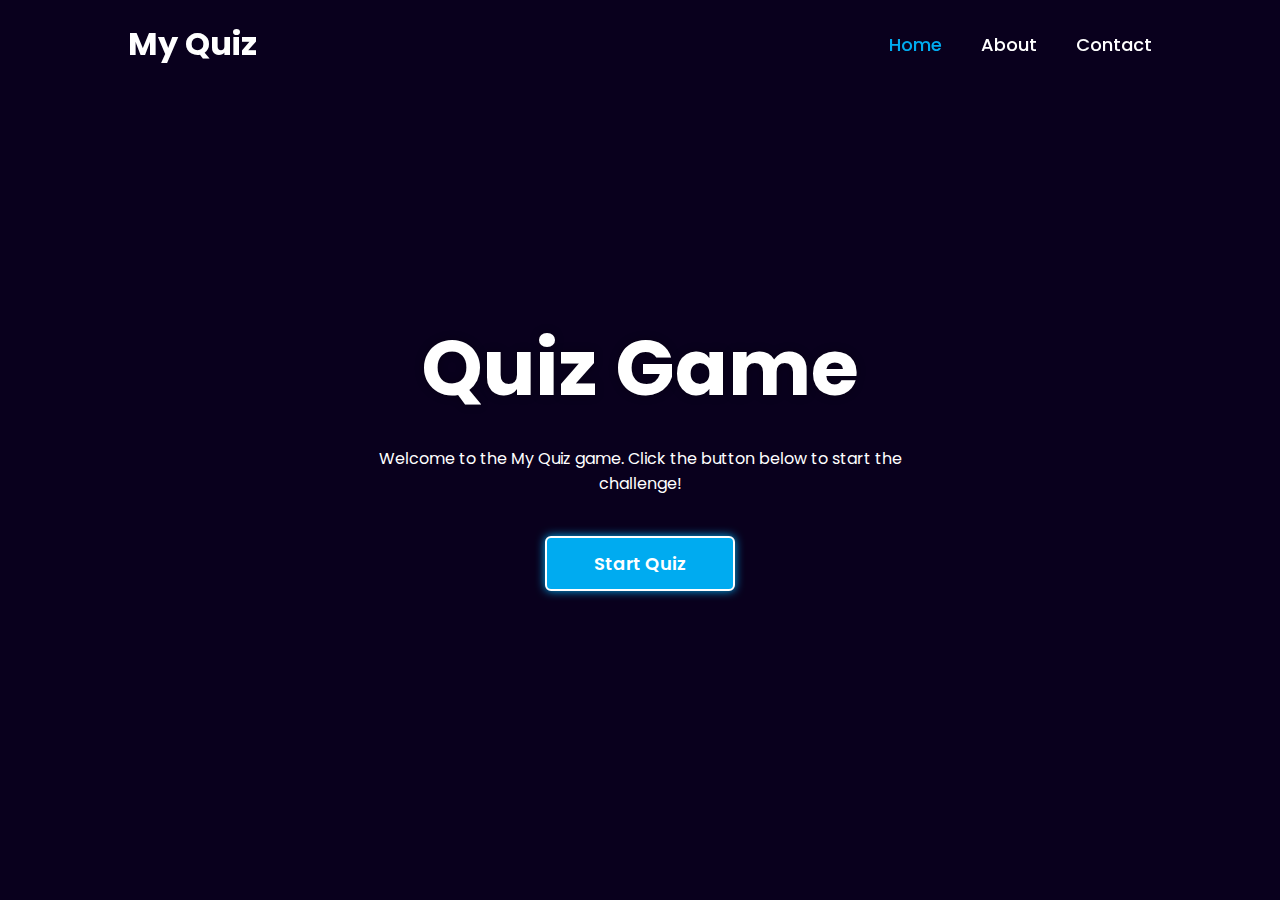
<file: index.html>
<!DOCTYPE html>
<html lang="en">
<head>
    <meta charset="UTF-8">
    <meta name="viewport" content="width=device-width, initial-scale=1.0">
    <title>Quiz Game Website</title>
    <link rel="stylesheet" href="style.css">
</head>
<body>

    <main class="main">
        <header class="header">
            <a href="#" class="logo">My Quiz</a>
            <nav class="navbar">
                <a href="index.html" class="active">Home</a>
                <a href="about.html">About</a>
                <a href="contact.html">Contact</a>
            </nav>
        </header>

        <section class="home">
            <div class="home-content">
                <h1>Quiz Game</h1>
                <p>Welcome to the My Quiz game. Click the button below to start the challenge!</p>
                <button class="start-btn">Start Quiz</button>
            </div>
        </section>
    </main>

    <div class="popup-info">
        <h2>Quiz Guide</h2>
       
        <span class="info">1. You must select an answer for each question.</span>
        <span class="info">2. You cannot go back to a previous question.</span>
        <span class="info">3. Your score is calculated at the very end.</span>
        <span class="info">4. Concentrate and good luck!</span>
        <div class="btn-group">
            <button class="info-btn exit-btn">Exit Quiz</button>
            <a href="#" class="info-btn continue-btn">Continue</a>
        </div>
    </div>

    <div class="quiz-section">
        <div class="quiz-box">
            <h1>My Quiz</h1>
            <div class="quiz-header">
                <span>Welcome to the Quiz Game</span>
                <span class="header-score">Score: 0 / 5</span>
            </div>
            <h2 class="question-text">What does HTML stand for?</h2>
            <div class="option-list">
                </div>
            <div class="quiz-footer">
                <span class="question-total">1 of 5 Questions</span>
                <button class="next-btn">Next</button>
            </div>
        </div>

        <div class="result-box">
            <h2>Quiz Result!</h2>
            <div class="percentage-container">
                <div class="circular-progress">
                    <span class="progress-value">0%</span>
                </div>
                <span class="score-text">Your Score 0 out of 5</span>
            </div>
            <div class="buttons">
                <button class="tryAgain-btn">Try Again</button>
                <button class="goHome-btn">Go To Home</button>
            </div>
        </div>
    </div>

    <script src="questions.js"></script>
    <script src="script.js"></script>
</body>
</html>
</file>
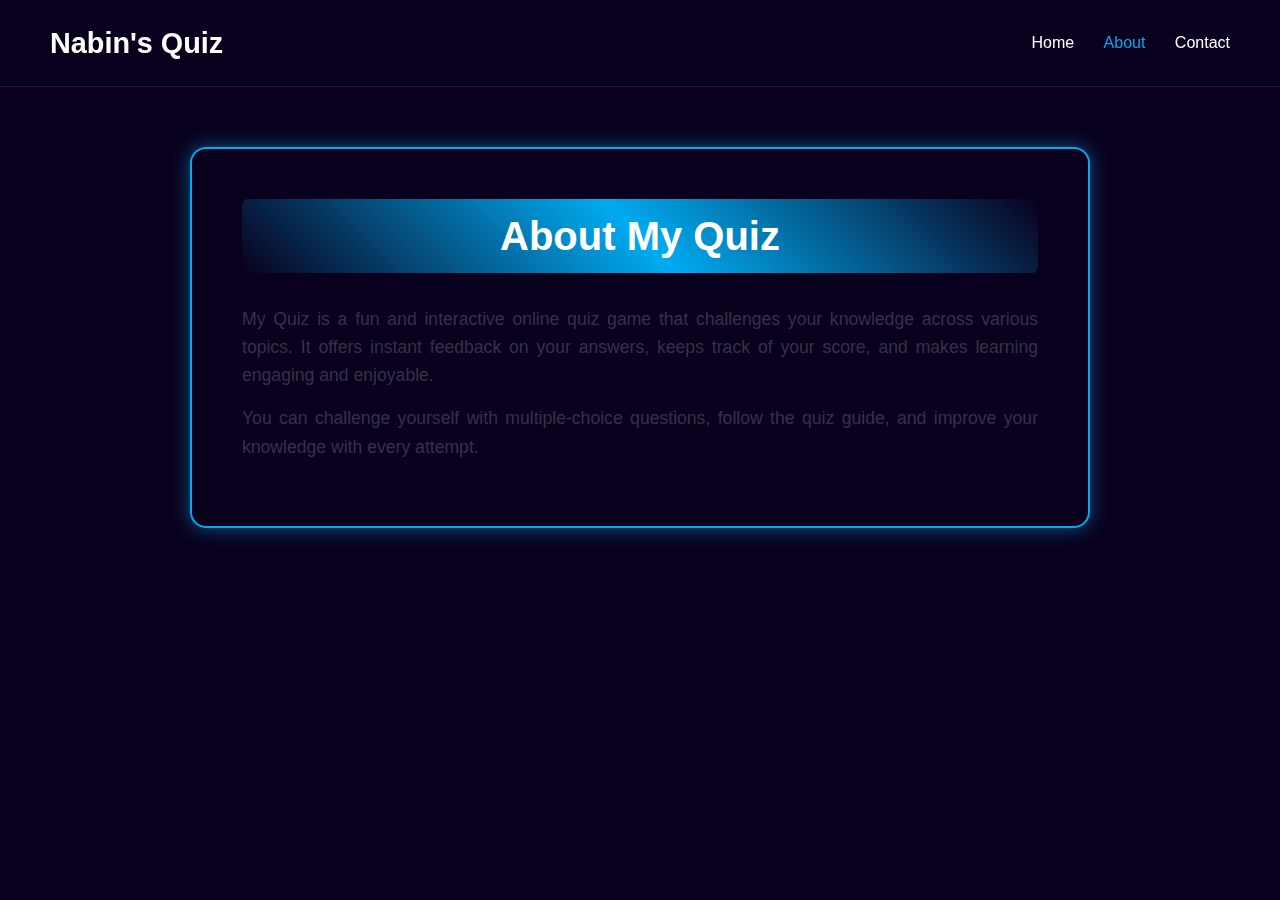
<file: about.html>
<!DOCTYPE html>
<html lang="en">
<head>
    <meta charset="UTF-8">
    <meta name="viewport" content="width=device-width, initial-scale=1.0">
    <title>About - My Quiz</title>
<style>
:root {
    --primary-color: #00abf0;
    --secondary-color: #09001d;
    --text-color: #fff;
    --neutral-light: rgba(255, 255, 255, 0.2);
    --neutral-dark: rgba(255, 255, 255, 0.1);
}

* {
    margin: 0;
    padding: 0;
    box-sizing: border-box;
    font-family: 'Poppins', sans-serif;
}

body {
    background-color: var(--secondary-color);
    color: var(--text-color);
    line-height: 1.6;
}

.header {
    display: flex;
    justify-content: space-between;
    align-items: center;
    padding: 20px 50px;
    background-color: rgba(9, 0, 29, 0.8); 
    backdrop-filter: blur(10px); 
    position: sticky;
    top: 0;
    z-index: 1000;
    border-bottom: 1px solid var(--neutral-dark);
}

.logo {
    font-size: 1.8rem;
    font-weight: bold;
    color: var(--text-color);
    text-decoration: none;
}

.navbar a {
    color: var(--text-color);
    text-decoration: none;
    margin-left: 25px;
    font-size: 1rem;
    font-weight: 500;
    transition: color 0.3s;
}

.navbar a:hover,
.navbar a.active {
    color: var(--primary-color); 
}

.main {
    padding: 60px 20px;
    display: flex;
    justify-content: center;
    align-items: center;
}

.about-section {
    width: 100%;
    max-width: 900px;
    margin: 0 auto;
    background-color: transparent; 
    padding: 50px;
    border-radius: 1rem; 
    border: 2px solid var(--primary-color);
    box-shadow: 0 0 20px rgba(0, 171, 240, 0.5);
}

.about-section h1 {
    text-align: center;
    font-size: 2.5rem;
    margin-bottom: 2rem;
    color: var(--text-color); 
    background: linear-gradient(45deg, transparent, var(--primary-color), transparent);
    border-radius: 6px;
    padding: 5px 0;
}

.about-section p {
    font-size: 1.1rem;
    margin-bottom: 15px;
    text-align: justify;
    color: var(--neutral-light); }

@media (max-width: 768px) {
    .header {
        flex-direction: column;
        align-items: center; 
        padding: 15px 20px;
    }

    .logo {
        margin-bottom: 15px;
    }

    .navbar {
        display: flex;
        justify-content: center;
        width: 100%;
    }
    
    .navbar a {
        margin: 0 15px; 
    }

    .about-section {
        padding: 30px 20px;
    }

    .about-section h1 {
        font-size: 2rem;
    }
    .about-section p {
        font-size: 1rem;
    }
}    </style>

</head>
<body>
    <header class="header">
        <a href="index.html" class="logo">Nabin's Quiz</a>
        <nav class="navbar">
            <a href="index.html">Home</a>
            <a href="about.html" class="active">About</a>
            <a href="contact.html">Contact</a>
        </nav>
    </header>

    <main class="main">
        <section class="about-section">
            <div class="container">
                <h1>About My Quiz</h1>
                <p>
                  My Quiz is a fun and interactive online quiz game that challenges your knowledge across various topics. It offers instant feedback on your answers, keeps track of your score, and makes learning engaging and enjoyable.
                </p>
                <p>
                    You can challenge yourself with multiple-choice questions, follow the quiz guide, and improve your knowledge with every attempt.
                </p>
            </div>
        </section>
    </main>
</body>
</html>
</file>
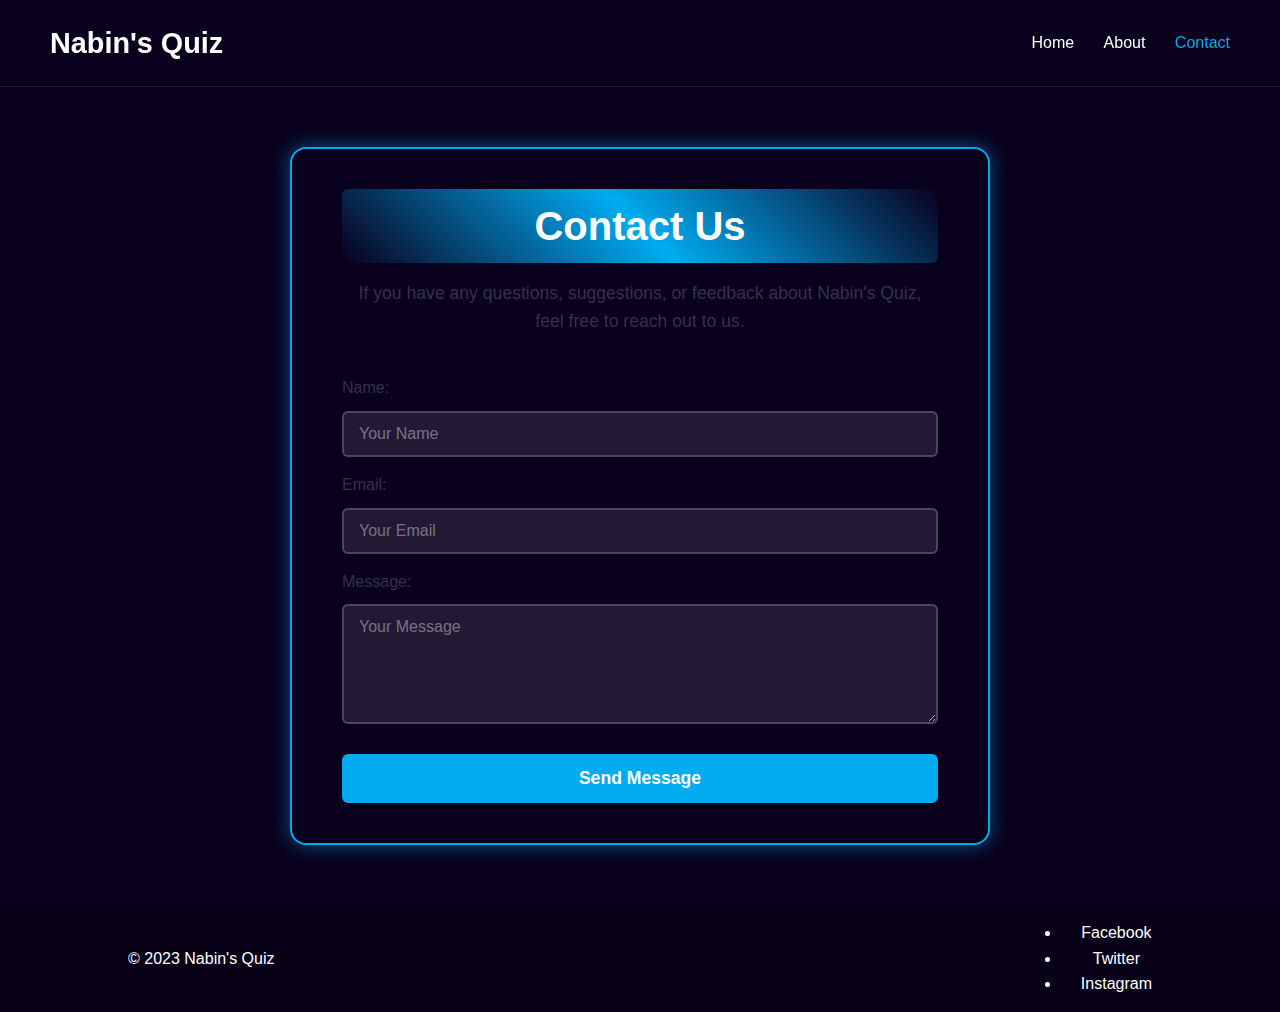
<file: contact.html>
<!DOCTYPE html>
<html lang="en">
<head>
    <meta charset="UTF-8">
    <meta name="viewport" content="width=device-width, initial-scale=1.0">
    <title>Contact - Nabin's Quiz</title>
    <style>
:root {
    --primary-color: #00abf0;
    --secondary-color: #09001d;
    --text-color: #fff;
    --neutral-light: rgba(255, 255, 255, 0.2);
    --neutral-dark: rgba(255, 255, 255, 0.1);
}

/* Reset default styles */
* {
    margin: 0;
    padding: 0;
    box-sizing: border-box;
    font-family: 'Poppins', sans-serif;
}

/* Body styling */
body {
    background-color: var(--secondary-color);
    color: var(--text-color);
    line-height: 1.6;
    min-height: 100vh;
    display: flex;
    flex-direction: column;
}

/* Header styling */
.header {
    display: flex;
    justify-content: space-between;
    align-items: center;
    padding: 20px 50px;
    background-color: rgba(9, 0, 29, 0.8);
    backdrop-filter: blur(10px);
    position: sticky;
    top: 0;
    z-index: 1000;
    border-bottom: 1px solid var(--neutral-dark);
}

.logo {
    font-size: 1.8rem;
    font-weight: bold;
    color: var(--text-color);
    text-decoration: none;
}

.navbar a {
    color: var(--text-color);
    text-decoration: none;
    margin-left: 25px;
    font-size: 1rem;
    font-weight: 500;
    transition: color 0.3s;
}

.navbar a:hover,
.navbar a.active {
    color: var(--primary-color);
}

/* Main section styling */
.main {
    flex-grow: 1; /* Allows footer to stick to bottom */
    display: flex;
    justify-content: center;
    align-items: center;
    padding: 60px 20px;
}

.contact-section .container {
    width: 100%;
    max-width: 700px;
    margin: 0 auto;
    background-color: transparent;
    padding: 40px 50px;
    border-radius: 1rem;
    border: 2px solid var(--primary-color);
    box-shadow: 0 0 20px rgba(0, 171, 240, 0.5);
}

.container h1 {
    text-align: center;
    font-size: 2.5rem;
    margin-bottom: 1rem;
    color: var(--text-color);
    background: linear-gradient(45deg, transparent, var(--primary-color), transparent);
    border-radius: 6px;
    padding: 5px 0;
}

.container p {
    text-align: center;
    font-size: 1.1rem;
    margin-bottom: 2.5rem;
    color: var(--neutral-light);
}

/* Contact Form Styles */
.contact-form {
    display: flex;
    flex-direction: column;
    gap: 15px;
}

.contact-form label {
    font-weight: 500;
    color: var(--neutral-light);
    margin-bottom: -5px;
}

.contact-form input,
.contact-form textarea {
    background: var(--neutral-dark);
    border: 2px solid var(--neutral-light);
    border-radius: 6px;
    padding: 12px 15px;
    font-size: 1rem;
    color: var(--text-color);
    outline: none;
    transition: border-color 0.3s, box-shadow 0.3s;
}

.contact-form input::placeholder,
.contact-form textarea::placeholder {
    color: rgba(255, 255, 255, 0.4);
}

.contact-form input:focus,
.contact-form textarea:focus {
    border-color: var(--primary-color);
    box-shadow: 0 0 10px rgba(0, 171, 240, 0.5);
}

.contact-form textarea {
    resize: vertical;
    min-height: 120px;
}

.contact-form button {
    padding: 12px 25px;
    margin-top: 15px;
    font-size: 1.1rem;
    font-weight: 600;
    color: var(--text-color);
    background-color: var(--primary-color);
    border: 2px solid var(--primary-color);
    border-radius: 6px;
    cursor: pointer;
    transition: background-color 0.3s, color 0.3s;
}

.contact-form button:hover {
    background-color: var(--text-color);
    color: var(--primary-color);
}

/* Footer Styling */
.footer {
    width: 100%;
    background: rgba(0, 0, 0, 0.2);
    padding: 15px 10%;
    text-align: center;
}

.footer-content {
    display: flex;
    justify-content: space-between;
    align-items: center;
}

.social-icons a {
    color: var(--text-color);
    text-decoration: none;
    margin-left: 20px;
    font-size: 16px;
    transition: color 0.3s;
}

.social-icons a:hover {
    color: var(--primary-color);
}


/* Responsive */
@media (max-width: 768px) {
    .header {
        flex-direction: column;
        align-items: center;
        padding: 15px 20px;
    }

    .logo {
        margin-bottom: 15px;
    }
    
    .navbar a {
        margin: 0 15px;
    }

    .contact-section .container {
        padding: 30px 20px;
    }

    .container h1 {
        font-size: 2rem;
    }
    
    .container p {
        font-size: 1rem;
    }

    .footer-content {
        flex-direction: column;
    }
    
    .social-icons {
        margin-top: 10px;
    }
}</style>
</head>
<body>
    <header class="header">
        <a href="index.html" class="logo">Nabin's Quiz</a>
        <nav class="navbar">
            <a href="index.html">Home</a>
            <a href="about.html">About</a>
            <a href="contact.html" class="active">Contact</a>
        </nav>
    </header>

    <main class="main">
        <section class="contact-section">
            <div class="container">
                <h1>Contact Us</h1>
                <p>If you have any questions, suggestions, or feedback about Nabin's Quiz, feel free to reach out to us.</p>

                <form class="contact-form" action="#" method="post">
                    <label for="name">Name:</label>
                    <input type="text" id="name" name="name" placeholder="Your Name" required>

                    <label for="email">Email:</label>
                    <input type="email" id="email" name="email" placeholder="Your Email" required>

                    <label for="message">Message:</label>
                    <textarea id="message" name="message" placeholder="Your Message" required></textarea>

                    <button type="submit">Send Message</button>
                </form>
            </div>
        </section>
    </main>

    <footer class="footer">
        <div class="footer-content">
            <p>&copy; 2023 Nabin's Quiz</p>
            <ul class="social-icons">
                <li><a href="#" class="icon-link">Facebook</a></li>
                <li><a href="#" class="icon-link">Twitter</a></li>
                <li><a href="#" class="icon-link">Instagram</a></li>
            </ul>
        </div>
    </footer>
</body>
</html>
</file>
<file: style.css>
/* Import Google Fonts */
@import url('https://fonts.googleapis.com/css2?family=Poppins:wght@300;400;500;600;700;800;900&display=swap');

/* CSS Variables for Easy Theming */
:root {
    --main-color: #00abf0; /* Renamed to match your JS */
    --secondary-color: #09001d;
    --text-color: #fff;
    --neutral-light: rgba(255, 255, 255, 0.2);
    --neutral-dark: rgba(255, 255, 255, 0.1);
}

/* Basic Reset and Global Styles */
* {
    margin: 0;
    padding: 0;
    box-sizing: border-box;
    font-family: 'Poppins', sans-serif;
}

body {
    color: var(--text-color);
    background: var(--secondary-color);
    overflow: hidden;
}

.main {
    min-height: 100vh;
    background-size: cover;
    background-position: center;
    transition: filter .3s ease;
}

/* This blurs the background when the popup is active */
.main.active {
    filter: blur(5px);
}

/* Header/Navbar */
.header {
    position: fixed;
    top: 0;
    left: 0;
    width: 100%;
    padding: 20px 10%;
    background: transparent;
    display: flex;
    justify-content: space-between;
    align-items: center;
    z-index: 100;
}

.logo {
    font-size: 32px;
    color: var(--text-color);
    text-decoration: none;
    font-weight: 700;
}

.navbar a {
    font-size: 18px;
    color: var(--text-color);
    text-decoration: none;
    font-weight: 500;
    margin-left: 35px;
    transition: color .3s;
}

.navbar a:hover,
.navbar a.active {
    color: var(--main-color);
}

/* Home Section */
.home {
    height: 100vh;
    display: flex;
    justify-content: center;
    align-items: center;
}

.home-content {
    max-width: 600px;
    display: flex;
    flex-direction: column;
    align-items: center;
    text-align: center;
}

.home-content h1 {
    font-size: 78px;
    font-weight: 700;
    text-shadow: 0 0 10px rgba(0, 0, 0, .3);
}

.home-content p {
    font-size: 16px;
    margin: 20px 0 40px;
}

.start-btn {
    width: 190px;
    height: 55px;
    background: var(--main-color);
    border: 2px solid var(--text-color);
    border-radius: 6px;
    box-shadow: 0 0 10px var(--main-color);
    font-size: 18px;
    color: var(--text-color);
    font-weight: 600;
    cursor: pointer;
    transition: .5s;
}

.start-btn:hover {
    background: var(--secondary-color);
    box-shadow: none;
}

/* Pop-up Info Box (Quiz Guide) */
.popup-info {
    position: absolute;
    top: 50%;
    left: 50%;
    transform: translate(-50%, -50%) scale(.9);
    width: 500px;
    background: var(--text-color);
    border-radius: 6px;
    padding: 10px 25px;
    opacity: 0;
    pointer-events: none;
    transition: .3s ease;
    z-index: 200;
}

.popup-info.active {
    opacity: 1;
    pointer-events: auto;
    transform: translate(-50%, -50%) scale(1);
}

.popup-info h2 {
    font-size: 50px;
    color: var(--main-color);
}

.popup-info .info {
    display: block; /* Changed for better alignment */
    font-size: 16px;
    color: #333;
    font-weight: 500;
    margin: 4px 0;
}

.btn-group {
    display: flex;
    justify-content: space-between;
    align-items: center;
    border-top: 1px solid #999;
    margin-top: 10px;
    padding: 15px 0 7px;
}

.info-btn {
    width: 130px;
    height: 45px;
    background: var(--main-color);
    border: 2px solid var(--main-color);
    border-radius: 6px;
    text-decoration: none;
    font-size: 16px;
    color: var(--text-color);
    font-weight: 600;
    cursor: pointer;
    transition: .5s;
    display: inline-flex;
    justify-content: center;
    align-items: center;
}

.info-btn:hover {
    background: var(--text-color);
    color: var(--main-color);
}

.info-btn.exit-btn {
    background: transparent;
    color: var(--main-color);
}

/* Quiz Section & Box */
.quiz-section {
    position: absolute;
    top: 0;
    left: 0;
    width: 100%;
    height: 100%;
    background: var(--secondary-color);
    display: flex;
    justify-content: center;
    align-items: center;
    z-index: 100;
    opacity: 0;
    pointer-events: none;
    transform: scale(0.9);
    transition: .3s ease;
}

.quiz-section.active {
    opacity: 1;
    pointer-events: auto;
    transform: scale(1);
}

.quiz-box {
    position: relative;
    width: 500px;
    background: transparent;
    border: 2px solid var(--main-color);
    border-radius: 6px;
    padding: 20px 30px;
    display: flex;
    flex-direction: column;
    opacity: 0;
    pointer-events: none;
    transform: scale(.9);
    transition: .3s ease;
}

.quiz-box.active {
    opacity: 1;
    pointer-events: auto;
    transform: scale(1);
}

.quiz-box h1 {
    font-size: 32px;
    text-align: center;
    background: linear-gradient(45deg, transparent, var(--main-color), transparent);
    border-radius: 6px;
    margin-bottom: 20px;
}

.quiz-header {
    display: flex;
    justify-content: space-between;
    align-items: center;
    padding-bottom: 10px;
    border-bottom: 2px solid var(--main-color);
}

.quiz-header span {
    font-size: 16px;
    font-weight: 500;
}

.header-score {
    background: var(--main-color);
    border-radius: 3px;
    padding: 7px;
}

.question-text {
    font-size: 22px;
    font-weight: 600;
    margin: 20px 0;
}

/* --- NEW OPTION STYLES FOR RADIO BUTTONS --- */
.option-list {
    display: flex;
    flex-direction: column;
    gap: 12px;
}

.option {
    display: block; /* Makes the entire label area clickable */
    background: transparent;
    border: 2px solid var(--neutral-light);
    border-radius: 6px;
    padding: 12px 15px;
    font-size: 17px;
    cursor: pointer;
    transition: background 0.3s, border-color 0.3s;
}

.option:hover {
    background: var(--neutral-dark);
    border-color: var(--neutral-dark);
}

/* Hide the actual radio button */
.option input[type="radio"] {
    display: none;
}

/* Style for the selected option's label */
.option input[type="radio"]:checked + span {
    color: var(--main-color);
    font-weight: 600;
}

/* --- END OF NEW STYLES --- */

.quiz-footer {
    display: flex;
    justify-content: space-between;
    align-items: center;
    border-top: 2px solid var(--main-color);
    padding-top: 20px;
    margin-top: 25px;
}

.question-total {
    font-size: 16px;
    font-weight: 600;
}

.next-btn {
    width: 100px;
    height: 45px;
    background: var(--main-color);
    border: 2px solid var(--main-color);
    color: var(--text-color);
    outline: none;
    border-radius: 6px;
    font-size: 16px;
    font-weight: 600;
    cursor: pointer;
    transition: .5s;
}

.next-btn:hover {
    background: #008fcc;
    border-color: #008fcc;
}

/* Result Box */
.result-box {
    position: absolute;
    width: 500px;
    background: transparent;
    border: 2px solid var(--main-color);
    border-radius: 6px;
    padding: 20px;
    display: flex;
    flex-direction: column;
    align-items: center;
    opacity: 0;
    pointer-events: none;
    transform: scale(.9);
    transition: .3s ease;
}

.result-box.active {
    opacity: 1;
    pointer-events: auto;
    transform: scale(1);
}

.result-box h2 {
    font-size: 52px;
}

.percentage-container {
    width: 300px;
    display: flex;
    flex-direction: column;
    align-items: center;
    margin: 20px 0 40px;
}

.circular-progress {
    position: relative;
    width: 250px;
    height: 250px;
    background: conic-gradient(var(--main-color) 3.6deg, var(--neutral-dark) 0deg);
    border-radius: 50%;
    display: flex;
    justify-content: center;
    align-items: center;
}

.circular-progress::before {
    content: '';
    position: absolute;
    width: 210px;
    height: 210px;
    background: var(--secondary-color);
    border-radius: 50%;
}

.progress-value {
    position: relative;
    font-size: 45px;
    font-weight: 600;
}

.score-text {
    font-size: 26px;
    font-weight: 600;
    margin-top: 20px;
    text-align: center;
}

.buttons {
    display: flex;
}

.buttons button {
    width: 130px;
    height: 47px;
    background: var(--main-color);
    border: 2px solid var(--main-color);
    outline: none;
    border-radius: 6px;
    font-size: 16px;
    color: var(--text-color);
    font-weight: 600;
    margin: 0 20px;
    cursor: pointer;
    transition: .5s;
}

.buttons button:hover {
    background: var(--text-color);
    color: var(--main-color);
}

.buttons button.goHome-btn {
    background: transparent;
    color: var(--main-color);
}

/* Responsive Design */
@media (max-width: 576px) {
    .popup-info, .quiz-box, .result-box {
        width: 90%;
    }
    .home-content h1 {
        font-size: 50px;
    }
    .result-box h2 {
        font-size: 40px;
    }
    .buttons button {
        margin: 0 10px;
    }
}
</file>
